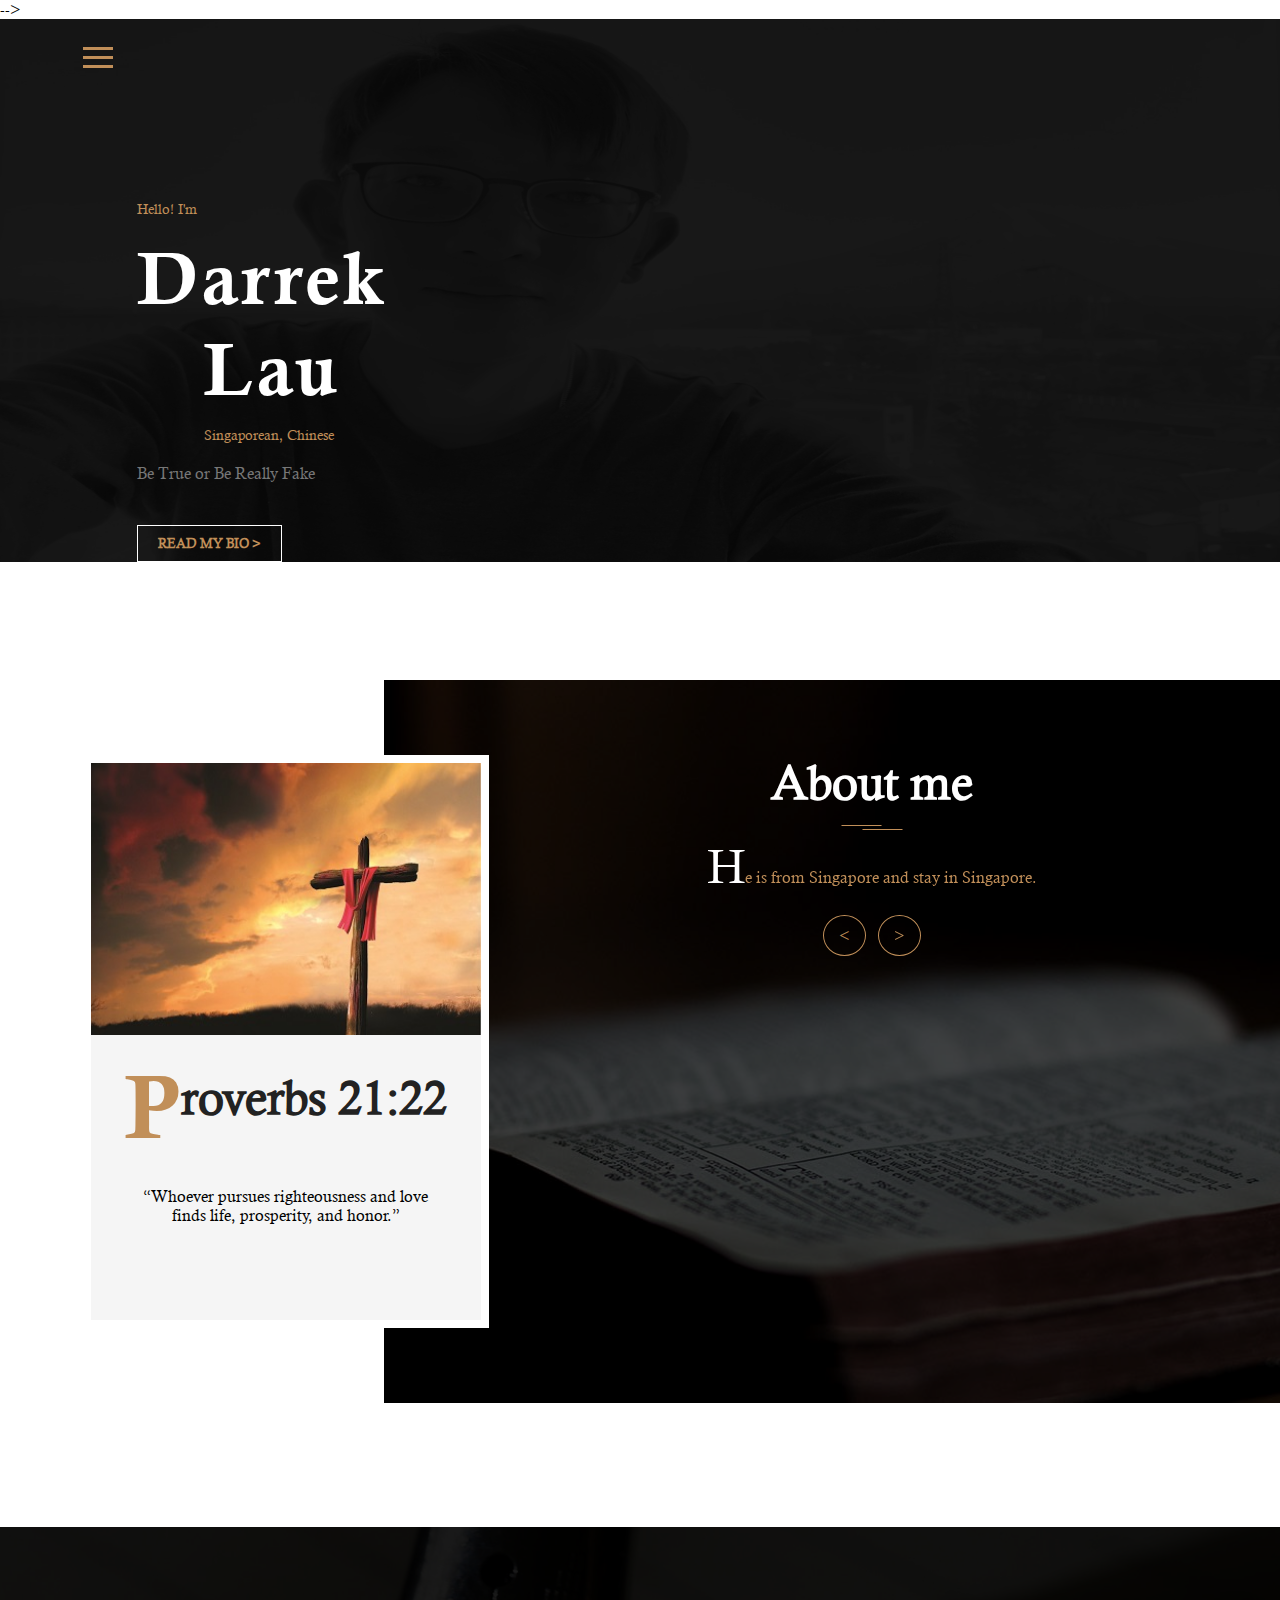
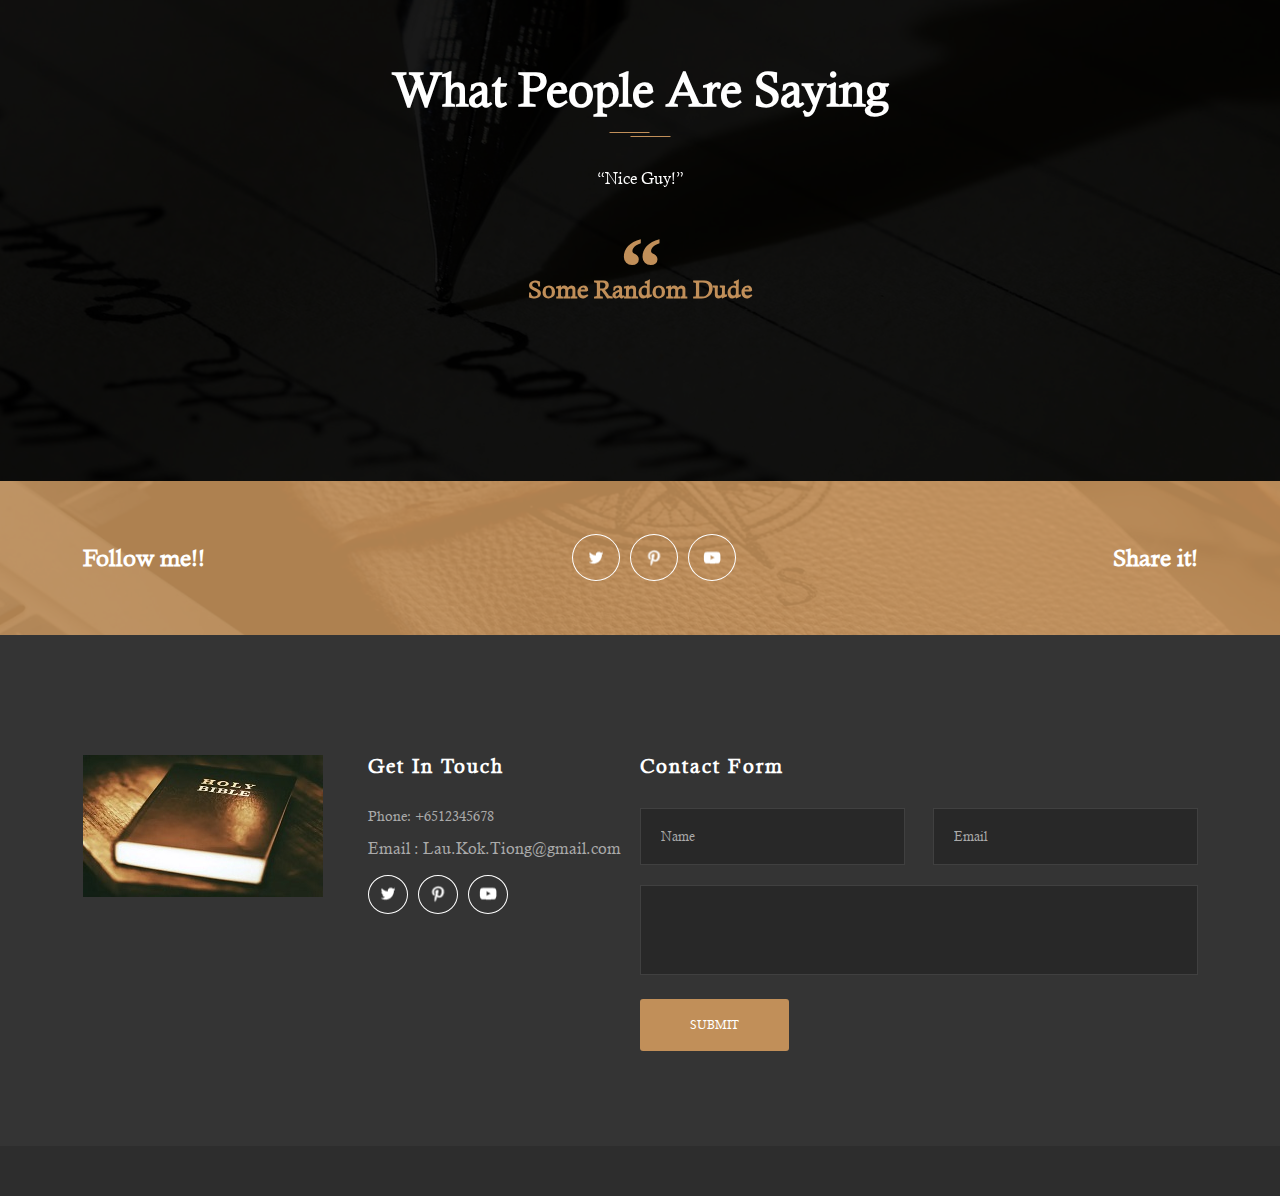
<file: index.html>
<!doctype html>

-->
<html lang="en">
<head>
	<!-- Required meta tags -->
	<meta charset="utf-8">
	<meta name="viewport" content="width=device-width, width=device-width, initial-scale=1, shrink-to-fit=no">
	<meta name="apple-mobile-web-app-capable" content="yes">
	<meta name="mobile-web-app-capable" content="yes">
	<link rel="stylesheet" href="css/style.css">
	<link rel="stylesheet" href="css/slick.css">
	<title>Darrek</title>
</head>
	
<body>

	<!-- Navigation -->
	<nav class="site-navigation">
		<div class="site-navigation-inner site-container">
			
			<div class="main-navigation">
				<ul class="main-navigation__ul">
					<li><a href="#">Homepage</a></li>
					<li><a href="https://www.facebook.com/">Facebook</a></li>
					<li><a href="#">Dun click </a></li>
					<li><a href="#">Dun click</a></li>
					<li><a href="#">Dun click</a></li>
				</ul>
			</div>
			<div id="myBtn" class="burger-container" onclick="myFunction(this)">
				<div class="bar1"></div>
				<div class="bar2"></div>
				<div class="bar3"></div>
			</div>
			<script>
				function myFunction(x) {
					x.classList.toggle("change");
				}
			</script>

		</div>
	</nav>
	<!-- Navigation end -->

	<!-- Top banner -->
	<section class="fh5co-top-banner">
		<div class="top-banner__inner site-container">
			<div class="top-banner__image">
					</div>
			<div class="top-banner__text">
				<div class="top-banner__text-up">
					<span class="brand-span">Hello! I'm</span>
					<h2 class="top-banner__h2">Darrek</h2>
				</div>
				<div class="top-banner__text-down">
					<h2 class="top-banner__h2">Lau</h2>
					<span class="brand-span">Singaporean, Chinese</span>
				</div>
				<p>Be True or Be Really Fake </p>
				<a href="#myself" class="brand-button"><h3>Read my Bio > </h3> </a>
			</div>
		</div>
	</section>
	<!-- Top banner end -->

	<!-- About me -->
	<section class="fh5co-about-me">
		<div class="about-me-inner site-container">
			<article class="portfolio-wrapper">
				<div class="portfolio__img">
					<img src="./images/about-me.jpg" class="about-me__profile" alt="about me profile picture">
				</div>
				<div class="portfolio__bottom">
					<div class="portfolio__name">
						<span>P</span>
						<h2 class="universal-h2">roverbs 21:22</h2>
					</div>
					<!--<p>Darrek Lau is a local Singaporean currently in Singapore.</p>-->
					<br>
					“Whoever pursues righteousness and love <br>
					finds life, prosperity, and honor.”<br>
					
			</article>
			<div id="myself" class="about-me__text">
				<div class="about-me-slider">
					<div class="about-me-single-slide">
						<h2 class="universal-h2 universal-h2-bckg">About me</h2>
						<p><span>H</span>e is from Singapore and stay in Singapore.</p>
										</div>
					<div class="about-me-single-slide">
						<h2 class="universal-h2 universal-h2-bckg">The Other Me</h2>
						<p><span>H</span>is other work is also in progress.</p>
					</div>
					</div>
				</div>
			</div>
		</div>
		<div class="about-me-bckg"></div>
	</section>
	<!-- About me end -->


	<!-- Quotes -->
	<section class="fh5co-quotes">
		<div class="site-container">
			<div class="about-me-slider">
				<div>
					<h2 class="universal-h2 universal-h2-bckg">What People Are Saying</h2>
					<p>“Nice Guy!”</p>
					<img src="./images/quotes.svg" alt="quotes svg">
					<h4>Some Random Dude</h4>
									</div>
				
			</div>
		</div>
	</section>
	<!-- Quotes end -->

	<!-- Social -->
	<section class="fh5co-social">
		<div class="site-container">
			<div class="social">
				<h5>Follow me!!</h5>
				<div class="social-icons">
					<a href="#" target="_blank"><img src="./images/social-twitter.png" alt="social icon"></a>
					<a href="#" target="_blank"><img src="./images/social-pinterest.png" alt="social icon"></a>
					<a href="#" target="_blank"><img src="./images/social-youtube.png" alt="social icon"></a>
					<!--<a href="#" target="_blank"><img src="./images/social-facebook.jpg" alt="social icon"></a><-->
							<!-- to change facebook icon -->
						</div>
				<h5>Share it!</h5>
			</div>
		</div>
	</section>
	<!-- Social -->

	<!-- Footer -->
	<footer class="site-footer">
		<div class="site-container">
			<div class="footer-inner">
				<div class="footer-info">
					<div class="footer-info__left">
						<img src="./images/footer-img.jpg" alt="about me image">
											</div>
					<div class="footer-info__right">
						<h5>Get In Touch</h5>
						<p class="footer-phone">Phone: +6512345678</p>
						<p>Email : Lau.Kok.Tiong@gmail.com</p>
						<div class="social-icons">
							<a href="#" target="_blank"><img src="./images/social-twitter.png" alt="social icon"></a>
							<a href="#" target="_blank"><img src="./images/social-pinterest.png" alt="social icon"></a>
							<a href="#" target="_blank"><img src="./images/social-youtube.png" alt="social icon"></a>
							<!--<a href="#" target="_blank"><img src="./images/social-facebook.jpg" alt="social icon"></a><-->
							<!-- to change facebook icon -->
						</div>
					</div>
				</div>
				<div class="footer-contact-form">
					<h5>Contact Form</h5>
					<form action="mailto:lau.kok.tiong@gmail.com" method="post" enctype="text/plain" class="contact-form">
						<div class="contact-form__input">
							<input type="text" name="name" placeholder="Name">
							<input type="email" name="email" placeholder="Email">
						</div>
						<textarea></textarea>
						<input type="submit" name="submit" value="Submit" class="submit-button">
					</form>
				</div>
			</div>
		</div>
		<div class="footer-bottom">
			<div class="site-container footer-bottom-inner">
								<div class="footer-bottom__img">
					
				</div>
			</div>
		</div>
	</footer>
	<!-- Footer end -->

	<!-- Scripts -->
	<script src="js/jquery.min.js"></script>
	<script src="js/slick.min.js"></script>
	<script src="js/main.js"></script>

</body>
</html>
</file>
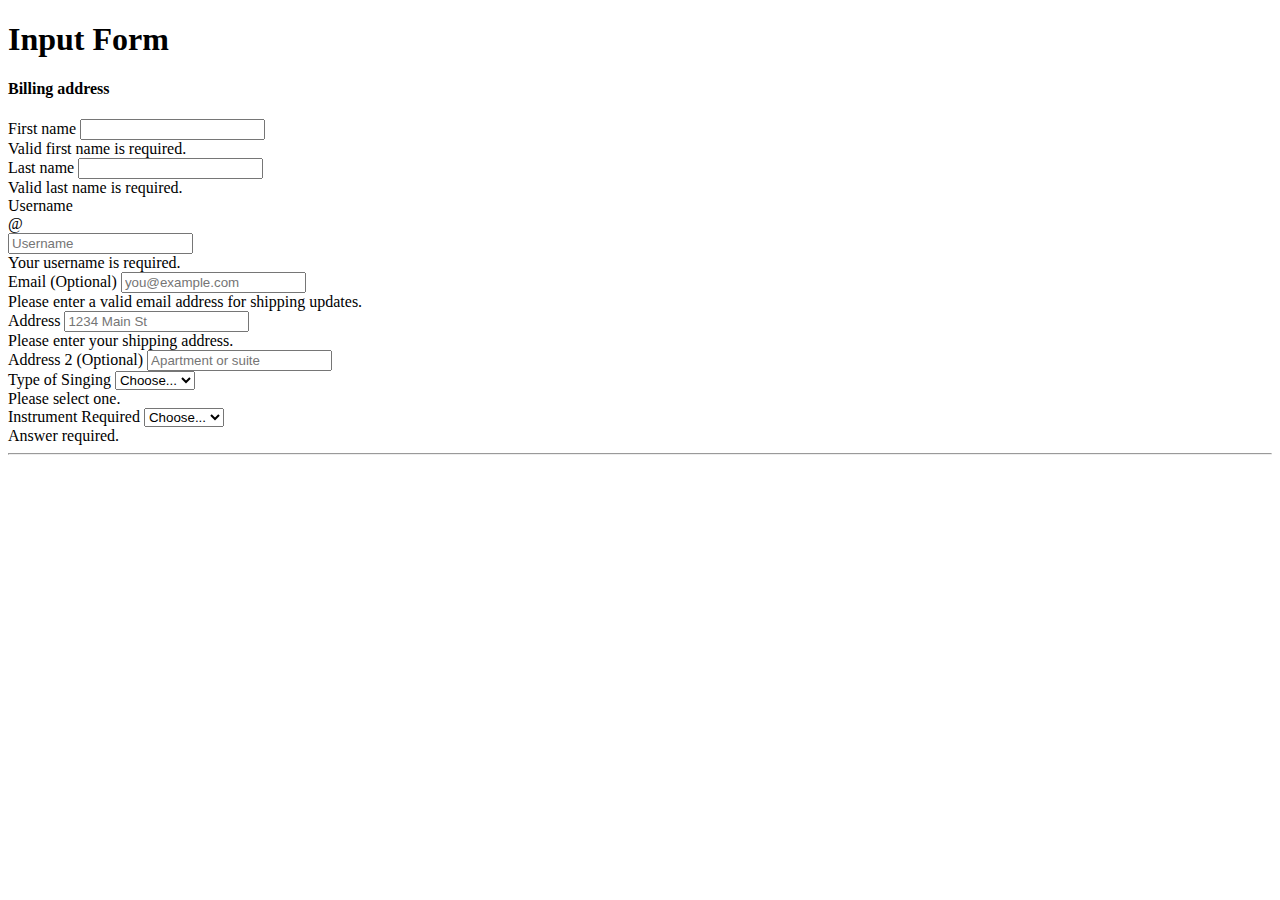
<file: Input form ex.html>
<!doctype html>
<html lang="en">
  <head>
    <!-- Required meta tags -->
    <meta charset="utf-8">
    <meta name="viewport" content="width=device-width, initial-scale=1, shrink-to-fit=no">

    <!-- Bootstrap CSS -->
    <link rel="stylesheet" href="https://cdn.jsdelivr.net/npm/bootstrap@4.5.3/dist/css/bootstrap.min.css" integrity="sha384-TX8t27EcRE3e/ihU7zmQxVncDAy5uIKz4rEkgIXeMed4M0jlfIDPvg6uqKI2xXr2" crossorigin="anonymous">

    <title>Input Form</title>
  </head>
  <body>
    <h1>Input Form</h1>
    <div class="col-md-8 order-md-1">
          <h4 class="mb-3">Billing address</h4>
          <form class="needs-validation" novalidate="">
            <div class="row">
              <div class="col-md-6 mb-3">
                <label for="firstName">First name</label>
                <input type="text" class="form-control" id="firstName" placeholder="" value="" required="">
                <div class="invalid-feedback">
                  Valid first name is required.
                </div>
              </div>
              <div class="col-md-6 mb-3">
                <label for="lastName">Last name</label>
                <input type="text" class="form-control" id="lastName" placeholder="" value="" required="">
                <div class="invalid-feedback">
                  Valid last name is required.
                </div>
              </div>
            </div>

            <div class="mb-3">
              <label for="username">Username</label>
              <div class="input-group">
                <div class="input-group-prepend">
                  <span class="input-group-text">@</span>
                </div>
                <input type="text" class="form-control" id="username" placeholder="Username" required="">
                <div class="invalid-feedback" style="width: 100%;">
                  Your username is required.
                </div>
              </div>
            </div>

            <div class="mb-3">
              <label for="email">Email <span class="text-muted">(Optional)</span></label>
              <input type="email" class="form-control" id="email" placeholder="you@example.com">
              <div class="invalid-feedback">
                Please enter a valid email address for shipping updates.
              </div>
            </div>

            <div class="mb-3">
              <label for="address">Address</label>
              <input type="text" class="form-control" id="address" placeholder="1234 Main St" required="">
              <div class="invalid-feedback">
                Please enter your shipping address.
              </div>
            </div>

            <div class="mb-3">
              <label for="address2">Address 2 <span class="text-muted">(Optional)</span></label>
              <input type="text" class="form-control" id="address2" placeholder="Apartment or suite">
            </div>

            <div class="row">
              <div class="col-md-5 mb-3">
                <label for="country">Type of Singing</label>
                <select class="custom-select d-block w-100" id="country" required="">
                  <option value="">Choose...</option>
                  <option>Singing</option>
                  <option>Dancing</option>
                </select>
                <div class="invalid-feedback">
                  Please select one.
                </div>
              </div>
                <div class="col-md-4 mb-3">
                <label for="state">Instrument Required</label>
                <select class="custom-select d-block w-100" id="state" required="">
                  <option value="">Choose...</option>
                  <option>Yes</option>
                  <option>No</option>
                </select>
                <div class="invalid-feedback">
                 Answer required.
                </div>
              </div>
              </div>
            </div>
            <hr class="mb-4">
          
          </form>
        </div>

    <!-- Optional JavaScript; choose one of the two! -->

    <!-- Option 1: jQuery and Bootstrap Bundle (includes Popper) -->
    <script src="https://code.jquery.com/jquery-3.5.1.slim.min.js" integrity="sha384-DfXdz2htPH0lsSSs5nCTpuj/zy4C+OGpamoFVy38MVBnE+IbbVYUew+OrCXaRkfj" crossorigin="anonymous"></script>
    <script src="https://cdn.jsdelivr.net/npm/bootstrap@4.5.3/dist/js/bootstrap.bundle.min.js" integrity="sha384-ho+j7jyWK8fNQe+A12Hb8AhRq26LrZ/JpcUGGOn+Y7RsweNrtN/tE3MoK7ZeZDyx" crossorigin="anonymous"></script>

    <!-- Option 2: jQuery, Popper.js, and Bootstrap JS
    <script src="https://code.jquery.com/jquery-3.5.1.slim.min.js" integrity="sha384-DfXdz2htPH0lsSSs5nCTpuj/zy4C+OGpamoFVy38MVBnE+IbbVYUew+OrCXaRkfj" crossorigin="anonymous"></script>
    <script src="https://cdn.jsdelivr.net/npm/popper.js@1.16.1/dist/umd/popper.min.js" integrity="sha384-9/reFTGAW83EW2RDu2S0VKaIzap3H66lZH81PoYlFhbGU+6BZp6G7niu735Sk7lN" crossorigin="anonymous"></script>
    <script src="https://cdn.jsdelivr.net/npm/bootstrap@4.5.3/dist/js/bootstrap.min.js" integrity="sha384-w1Q4orYjBQndcko6MimVbzY0tgp4pWB4lZ7lr30WKz0vr/aWKhXdBNmNb5D92v7s" crossorigin="anonymous"></script>
    -->
  </body>
</html>
</file>
<file: css/style.css>
/* Fonts */
@font-face {
  font-family: 'Calisto-MT';
  src: url(../fonts/Calisto-MT.ttf); }

@font-face {
  font-family: 'Calisto-MT-Italic';
  src: url(../fonts/Calisto-MT-Italic.ttf); }

@font-face {
  font-family: 'Calisto-MT-Bold';
  src: url(../fonts/Calisto-MT-Bold.ttf); }

/* Colors */
/* Universal style */
* {
  margin: 0;
  padding: 0;
  font-family: "Calisto-MT"; }

.site-container {
  width: 1115px;
  margin: 0 auto; }
  @media (max-width: 1250px) {
    .site-container {
      width: 90%; } }

.universal-h2 {
  font-size: 48px;
  text-align: center;
  color: #222; }
  @media (max-width: 1250px) {
    .universal-h2 {
      font-size: 38px; } }
  @media (max-width: 668px) {
    .universal-h2 {
      font-size: 30px; } }

.universal-h2-bckg {
  background-image: url("../images/double-line.svg");
  background-repeat: no-repeat;
  background-position: center bottom; }

/* Universal style end */
/* Includes */
.site-navigation {
  position: absolute;
  top: 4.6%;
  width: 100%;
  z-index: 2; }

.site-navigation-inner {
  display: flex;
  align-items: center;
  justify-content: space-between; }

.main-navigation {
  color: #fff;
  display: none;
  position: fixed;
  height: 100%;
  width: 100%;
  top: 0px;
  left: 0px;
  background: #000;
  opacity: 0.9; }
  .main-navigation .main-navigation__ul {
    position: absolute;
    top: 50%;
    left: 50%;
    transform: translate(-50%, -50%);
    padding: 3%;
    border: 2px solid #fff;
    border-radius: 7px;
    background-color: #c18f59; }
    .main-navigation .main-navigation__ul li {
      margin-bottom: 20px;
      list-style: none; }
    .main-navigation .main-navigation__ul a {
      color: #fff;
      font-size: 20px;
      font-weight: 600;
      text-decoration: none;
      text-transform: uppercase;
      transition: 0.3s ease; }
      .main-navigation .main-navigation__ul a:hover {
        color: #777; }
  @media (max-width: 1150px) {
    .main-navigation {
      opacity: 0.94; } }

/* Navigation burger */
.burger-container {
  cursor: pointer;
  z-index: 3; }

.bar1, .bar2, .bar3 {
  width: 30px;
  height: 3px;
  background-color: #c18f59;
  margin: 6px 0;
  transition: 0.4s; }

.change .bar1 {
  transform: rotate(-45deg) translate(-6px, 6px);
  background-color: #c18f59; }

.change .bar2 {
  opacity: 0;
  background-color: #c18f59; }

.change .bar3 {
  transform: rotate(45deg) translate(-6px, -7px);
  background-color: #c18f59; }

.stop-scroll {
  overflow: hidden; }

/* Navigation burger end */
.fh5co-top-banner {
  position: relative;
  display: flex;
  align-items: flex-end;
  background-image: url("../images/top-banner-bckg.jpg");
  background-position: center;
  background-size: cover; }
  .fh5co-top-banner::after {
    content: '';
    position: absolute;
    top: 0;
    left: 0;
    width: 100%;
    height: 100%;
    background-color: #000;
    opacity: 0.9; }
  .fh5co-top-banner .site-container {
    position: relative;
    z-index: 1; }
  @media (max-width: 1600px) {
    .fh5co-top-banner {
      padding-top: 180px; } }
  @media (max-width: 1250px) {
    .fh5co-top-banner {
      padding-top: 130px; } }
  @media (max-width: 520px) {
    .fh5co-top-banner {
      padding-top: 105px; } }
  @media (min-width: 1600px) {
    .fh5co-top-banner {
      min-height: 100vh; } }

.top-banner__inner {
  display: flex;
  align-items: center; }
  .top-banner__inner .top-banner__text {
    margin-left: 54px; }
    @media (max-width: 1250px) {
      .top-banner__inner .top-banner__text {
        width: 35%; } }
    @media (max-width: 768px) {
      .top-banner__inner .top-banner__text {
        width: 50%;
        margin-left: 20px; } }
    @media (max-width: 520px) {
      .top-banner__inner .top-banner__text {
        width: 65%;
        margin-bottom: 20px;
        margin-left: 0; } }
    .top-banner__inner .top-banner__text p {
      margin-bottom: 42px;
      color: #777; }
      @media (max-width: 768px) {
        .top-banner__inner .top-banner__text p {
          margin-bottom: 25px;
          font-size: 14px; } }
  .top-banner__inner .top-banner__h2 {
    font-size: 74px;
    letter-spacing: 3px;
    color: #fff;
    font-family: "Calisto-MT-Bold"; }
    @media (max-width: 1250px) {
      .top-banner__inner .top-banner__h2 {
        font-size: 50px; } }
    @media (max-width: 768px) {
      .top-banner__inner .top-banner__h2 {
        font-size: 35px; } }
  .top-banner__inner .top-banner__text-up .top-banner__h2 {
    margin-top: 15px; }
    @media (max-width: 768px) {
      .top-banner__inner .top-banner__text-up .top-banner__h2 {
        margin-top: 0; } }
  .top-banner__inner .top-banner__text-down {
    margin-bottom: 20px;
    padding-left: 27%; }
    .top-banner__inner .top-banner__text-down .top-banner__h2 {
      margin-bottom: 10px; }
      @media (max-width: 768px) {
        .top-banner__inner .top-banner__text-down .top-banner__h2 {
          margin-bottom: 0; } }
  .top-banner__inner .top-banner__image {
    font-size: 0; }
    @media (max-width: 1250px) {
      .top-banner__inner .top-banner__image {
        width: 50%; }
        .top-banner__inner .top-banner__image img {
          width: 100%; } }
    @media (max-width: 520px) {
      .top-banner__inner .top-banner__image {
        width: 65%;
        margin-bottom: 20px; } }
  @media (max-width: 520px) {
    .top-banner__inner {
      flex-direction: column; } }

.brand-span {
  font-size: 14px;
  color: #c18f59; }

.brand-button {
  display: inline-block;
  padding: 10px 20px;
  font-size: 11px;
  text-transform: uppercase;
  text-decoration: none;
  color: #c18f59;
  border: 1px solid #fff;
  transition: 0.3s ease; }
  .brand-button:hover, .brand-button:focus {
    color: #777; }

.fh5co-about-me {
  position: relative;
  margin: 193px 0 199px; }
  @media (max-width: 1250px) {
    .fh5co-about-me {
      margin: 150px 0; } }
  @media (max-width: 992px) {
    .fh5co-about-me {
      margin: 125px 0; } }

.about-me-bckg {
  position: absolute;
  background-image: url("../images/about-me-bckg.jpg");
  background-position: center;
  background-size: cover;
  height: 500px;
  top: -75px;
  right: 0;
  height: calc(100% + 150px);
  width: 70%;
  z-index: -1; }
  .about-me-bckg:after {
    content: '';
    position: absolute;
    top: 0;
    left: 0;
    width: 100%;
    height: 100%;
    background-color: #000;
    opacity: 0.7; }
  @media (max-width: 992px) {
    .about-me-bckg {
      width: 100%;
      padding-bottom: 15px; } }

.about-me-inner {
  display: flex;
  justify-content: space-between; }
  @media (max-width: 992px) {
    .about-me-inner {
      flex-direction: column;
      align-items: center; } }

.about-me-slider {
  position: relative; }
  .about-me-slider .slick-arrow {
    position: absolute;
    bottom: -18%; }
  .about-me-slider .slick-prev {
    left: 40%; }
    @media (max-width: 520px) {
      .about-me-slider .slick-prev {
        left: 34%; } }
  .about-me-slider .slick-next {
    right: 40%; }
    @media (max-width: 520px) {
      .about-me-slider .slick-next {
        right: 34%; } }

.span-arrow {
  padding: 10px 15px;
  cursor: pointer;
  color: #c18f59;
  border: 1px solid #c18f59;
  border-radius: 50%;
  transition: 0.3s ease; }
  .span-arrow:hover {
    color: #fff;
    border-color: #fff; }

.portfolio-wrapper {
  width: 390px;
  padding: 8px;
  text-align: center;
  background-color: #fff; }
  .portfolio-wrapper .portfolio__img {
    font-size: 0; }
    .portfolio-wrapper .portfolio__img img {
      width: 100%; }
  .portfolio-wrapper .portfolio__bottom {
    padding: 35px 0 95px;
    background-color: #f5f5f5; }
    @media (max-width: 992px) {
      .portfolio-wrapper .portfolio__bottom {
        padding: 25px 0; } }
  .portfolio-wrapper .portfolio__name {
    display: flex;
    justify-content: center;
    align-items: flex-start;
    margin-bottom: 23px; }
    @media (max-width: 992px) {
      .portfolio-wrapper .portfolio__name {
        margin-bottom: 10px; } }
    .portfolio-wrapper .portfolio__name span {
      font-size: 90px;
      line-height: 75px;
      color: #c18f59;
      font-family: "Calisto-MT-Bold"; }
      @media (max-width: 992px) {
        .portfolio-wrapper .portfolio__name span {
          font-size: 65px;
          line-height: 62px; } }
  .portfolio-wrapper p {
    padding: 0 10%;
    line-height: 25px;
    font-style: italic;
    color: #777; }
    @media (max-width: 620px) {
      .portfolio-wrapper p {
        font-size: 15px;
        line-height: 20px; } }
  @media (max-width: 992px) {
    .portfolio-wrapper {
      margin-bottom: 20px; } }
  @media (max-width: 620px) {
    .portfolio-wrapper {
      width: 250px; } }

.about-me__text {
  width: 44%;
  margin-right: 80px;
  text-align: center; }
  .about-me__text .universal-h2 {
    color: #fff;
    padding-bottom: 20px;
    margin-bottom: 25px; }
  .about-me__text p {
    margin-bottom: 35px;
    line-height: 24px;
    color: #c18f59; }
    .about-me__text p span {
      font-size: 48px;
      color: #fff; }
    @media (max-width: 620px) {
      .about-me__text p {
        margin-bottom: 20px;
        font-size: 14px;
        line-height: 19px; } }
  .about-me__text h4 {
    margin-bottom: 7px;
    font-size: 25px;
    color: #c18f59; }
  .about-me__text .p-white {
    margin-bottom: 0;
    color: #fff; }
  @media (max-width: 1250px) {
    .about-me__text {
      width: 48%;
      margin-right: 40px; } }
  @media (max-width: 992px) {
    .about-me__text {
      width: 100%;
      margin-right: 0; } }

.slick-slide:focus {
  outline: none; }

.fh5co-books {
  margin-bottom: 122px; }
  .fh5co-books .universal-h2 {
    margin-bottom: 50px;
    padding-bottom: 20px; }
  .fh5co-books .books-brand-button {
    text-align: center; }
    .fh5co-books .books-brand-button .brand-button {
      font-size: 16px;
      text-transform: none;
      border-color: #c18f59; }
      .fh5co-books .books-brand-button .brand-button:hover {
        border-color: #777; }
  @media (max-width: 1250px) {
    .fh5co-books {
      margin-bottom: 60px; } }

.books {
  display: flex;
  justify-content: space-between;
  flex-wrap: wrap;
  margin-bottom: 70px; }
  @media (max-width: 559px) {
    .books {
      justify-content: space-around; } }

.single-book {
  margin-bottom: 20px;
  text-align: center; }
  .single-book .single-book__img {
    position: relative;
    display: block;
    font-size: 0; }
    .single-book .single-book__img .single-book_download {
      opacity: 0;
      visibility: hidden;
      position: absolute;
      top: 0;
      left: 0;
      width: 100%;
      height: 100%;
      background-color: #000;
      transition: 0.3s ease; }
      .single-book .single-book__img .single-book_download img {
        position: absolute;
        left: 50%;
        top: 50%;
        transform: translate(-50%, -50%);
        z-index: 1; }
    .single-book .single-book__img:hover .single-book_download {
      visibility: visible;
      opacity: 0.7; }
  .single-book .single-book__title {
    margin: 19px 0 18px;
    font-size: 18px; }
  .single-book .single-book__price {
    font-size: 18px;
    font-weight: 600;
    font-style: italic;
    color: #c18f59; }
  @media (max-width: 1250px) {
    .single-book {
      margin-right: 10px; }
      .single-book:last-child {
        margin-right: 0; } }

.rating {
  margin-top: 8px;
  unicode-bidi: bidi-override;
  direction: rtl; }
  .rating span {
    font-size: 23px;
    color: #ffd200;
    cursor: pointer; }
  .rating > span:hover:before, .rating > span:hover ~ span:before {
    content: "\2605";
    position: absolute; }

.fh5co-counter {
  position: relative;
  margin-bottom: 122px;
  padding: 100px 0;
  background-image: url("../images/book-bckg.jpg");
  background-size: cover;
  background-position: center; }
  .fh5co-counter::after {
    content: '';
    position: absolute;
    top: 0;
    left: 0;
    width: 100%;
    height: 100%;
    background-color: #c18f59;
    opacity: 0.9; }
  .fh5co-counter .site-container {
    position: relative;
    z-index: 1; }
  @media (max-width: 850px) {
    .fh5co-counter {
      padding: 50px 0 20px;
      margin-bottom: 50px; } }

.counter-inner {
  display: flex;
  justify-content: space-between;
  flex-wrap: wrap; }

.single-count {
  width: 23%;
  text-align: center;
  color: #fff; }
  .single-count span {
    display: block;
    margin-bottom: 25px;
    font-size: 40px;
    font-weight: 900; }
  .single-count p {
    font-size: 20px;
    text-transform: uppercase; }
  @media (max-width: 850px) {
    .single-count {
      width: 48%;
      margin-bottom: 30px; }
      .single-count .count {
        font-size: 35px;
        margin-bottom: 15px; } }
  @media (max-width: 500px) {
    .single-count {
      width: 100%;
      padding-bottom: 10px;
      border-bottom: 1px solid #fff; } }

.single-count__text {
  display: flex;
  justify-content: center; }
  .single-count__text img {
    margin-right: 20px; }

.fh5co-blog {
  margin-bottom: 175px; }
  .fh5co-blog .universal-h2 {
    margin-bottom: 55px;
    padding-bottom: 20px; }
  @media (max-width: 620px) {
    .fh5co-blog {
      margin-bottom: 105px; } }

.blog-inner {
  display: flex;
  justify-content: space-between; }

.blog-slider .slick-slide {
  margin: 0 15px; }

.blog-slider .slick-list {
  margin: 0 -15px; }

.single-blog {
  display: flex !important; }
  .single-blog .single-blog__img {
    width: 50%;
    font-size: 0; }
  .single-blog .single-blog__text {
    width: 50%;
    padding: 7%;
    border: 3px solid #f5f5f5;
    border-left: 0; }
    .single-blog .single-blog__text h4 {
      margin-bottom: 5px;
      font-size: 24px;
      line-height: 33px; }
    .single-blog .single-blog__text span {
      display: block;
      margin-bottom: 15px;
      font-size: 14px;
      color: #c18f59;
      font-family: "Calisto-MT-Bold"; }
    .single-blog .single-blog__text p {
      color: #777;
      line-height: 21px; }
    @media (max-width: 992px) {
      .single-blog .single-blog__text {
        padding: 5%; }
        .single-blog .single-blog__text h4 {
          margin-bottom: 3px;
          font-size: 20px;
          line-height: 24px; }
        .single-blog .single-blog__text p {
          font-size: 14px;
          line-height: 19px; } }
    @media (max-width: 420px) {
      .single-blog .single-blog__text {
        padding: 3%; }
        .single-blog .single-blog__text h4 {
          font-size: 16px; }
        .single-blog .single-blog__text span {
          margin-bottom: 7px;
          font-size: 12px; }
        .single-blog .single-blog__text p {
          font-size: 13px;
          line-height: 16px; } }
  .single-blog:nth-child(even) h4 {
    color: #c18f59; }
  @media (max-width: 1250px) {
    .single-blog .single-blog__img img {
      width: 100%;
      height: 100%; } }

.blog-slider {
  position: relative; }
  .blog-slider .slick-arrow {
    position: absolute;
    bottom: -22%; }
  .blog-slider .slick-prev {
    left: 45.5%; }
    @media (max-width: 1250px) {
      .blog-slider .slick-prev {
        left: 40%; } }
    @media (max-width: 520px) {
      .blog-slider .slick-prev {
        left: 35%; } }
  .blog-slider .slick-next {
    right: 45.5%; }
    @media (max-width: 1250px) {
      .blog-slider .slick-next {
        right: 40%; } }
    @media (max-width: 520px) {
      .blog-slider .slick-next {
        right: 35%; } }
  .blog-slider .span-arrow:hover {
    color: #777;
    border-color: #777; }

.fh5co-quotes {
  position: relative;
  padding: 135px 0 172px;
  text-align: center;
  background-image: url("../images/quotes-bckg.jpg");
  background-position: center;
  background-size: cover; }
  .fh5co-quotes::after {
    content: '';
    position: absolute;
    top: 0;
    left: 0;
    width: 100%;
    height: 100%;
    background-color: #000;
    opacity: 0.9; }
  .fh5co-quotes .site-container {
    position: relative;
    z-index: 1; }
  .fh5co-quotes .universal-h2 {
    padding-bottom: 20px;
    margin-bottom: 30px;
    color: #fff !important; }
  .fh5co-quotes p {
    width: 43%;
    margin: 0 auto 45px;
    color: #fff;
    line-height: 24px; }
    @media (max-width: 620px) {
      .fh5co-quotes p {
        font-size: 14px;
        line-height: 19px; } }
  .fh5co-quotes img {
    margin: 0 auto 5px; }
  .fh5co-quotes h4 {
    margin-bottom: 5px;
    font-size: 25px;
    color: #c18f59; }
  .fh5co-quotes .slick-arrow {
    bottom: -8%; }
  .fh5co-quotes .slick-prev {
    left: 45.5%; }
    @media (max-width: 1150px) {
      .fh5co-quotes .slick-prev {
        left: 34%; } }
  .fh5co-quotes .slick-next {
    right: 45.5%; }
    @media (max-width: 1150px) {
      .fh5co-quotes .slick-next {
        right: 34%; } }
  @media (max-width: 1150px) {
    .fh5co-quotes {
      padding: 75px 0 95px; }
      .fh5co-quotes p {
        width: 90%; } }

.fh5co-social {
  position: relative;
  padding: 63px 0;
  background-image: url("../images/social-bckg.jpg");
  background-size: cover;
  background-position: center; }
  .fh5co-social::after {
    content: '';
    position: absolute;
    top: 0;
    left: 0;
    width: 100%;
    height: 100%;
    background-color: #c18f59;
    opacity: 0.9; }
  .fh5co-social .site-container {
    position: relative;
    z-index: 1; }
  @media (max-width: 620px) {
    .fh5co-social {
      padding: 40px 0; } }

.social {
  display: flex;
  justify-content: space-between;
  align-items: center; }
  .social h5 {
    font-size: 24px;
    color: #fff; }
  @media (max-width: 620px) {
    .social {
      flex-direction: column; } }

.social-icons a {
  position: relative;
  border: 1px solid white;
  border-radius: 50%;
  padding: 13px 23px;
  margin-right: 10px;
  transition: 0.3s ease; }
  .social-icons a:hover {
    background-color: #777;
    border-color: transparent; }

.social-icons img {
  position: absolute;
  left: 50%;
  top: 50%;
  transform: translate(-50%, -50%); }

@media (max-width: 620px) {
  .social-icons {
    margin: 35px 0; } }

.site-footer {
  padding-top: 120px;
  background-color: #343434; }
  @media (max-width: 1250px) {
    .site-footer {
      padding-top: 60px; } }

.footer-inner {
  display: flex;
  justify-content: space-between;
  padding-bottom: 95px; }
  .footer-inner h5 {
    margin-bottom: 30px;
    font-size: 20px;
    letter-spacing: 2px;
    color: #fff; }
  @media (max-width: 1250px) {
    .footer-inner {
      padding-bottom: 50px;
      flex-direction: column;
      align-items: center; } }

.footer-info {
  width: 50%;
  display: flex; }
  .footer-info .footer-info__left {
    margin-right: 45px; }
    .footer-info .footer-info__left img {
      margin-bottom: 10px; }
    .footer-info .footer-info__left p {
      color: #c18f59; }
    @media (max-width: 620px) {
      .footer-info .footer-info__left {
        margin-right: 0;
        margin-bottom: 20px; } }
  .footer-info .footer-info__right p {
    margin-bottom: 15px;
    color: #aaa; }
  .footer-info .footer-info__right .footer-phone {
    font-size: 14px; }
  .footer-info .footer-info__right .social-icons {
    margin-top: 27px; }
    .footer-info .footer-info__right .social-icons a {
      padding: 9px 19px; }
  @media (max-width: 1250px) {
    .footer-info {
      width: 100%;
      margin-bottom: 20px; } }
  @media (max-width: 620px) {
    .footer-info {
      flex-direction: column;
      align-items: center; } }

.footer-contact-form {
  width: 50%; }
  .footer-contact-form .contact-form__input {
    display: flex;
    justify-content: space-between;
    margin-bottom: 20px; }
    .footer-contact-form .contact-form__input input {
      width: 40%;
      padding: 20px;
      border: 1px solid #404040;
      background-color: #282828;
      color: #c18f59; }
      .footer-contact-form .contact-form__input input::placeholder {
        color: #aaa; }
      @media (max-width: 1250px) {
        .footer-contact-form .contact-form__input input {
          width: 45%; } }
      @media (max-width: 520px) {
        .footer-contact-form .contact-form__input input {
          width: 100%; } }
  .footer-contact-form textarea {
    box-sizing: border-box;
    height: 90px;
    width: 100%;
    margin-bottom: 20px;
    padding: 20px;
    border: 1px solid #404040;
    background-color: #282828;
    resize: none;
    color: #c18f59; }
  .footer-contact-form .submit-button {
    padding: 19px 50px;
    text-transform: uppercase;
    font-size: 12px;
    color: #fff;
    background-color: #c18f59;
    border: none;
    border-radius: 3px;
    cursor: pointer;
    transition: 0.3s ease; }
    .footer-contact-form .submit-button:hover {
      background-color: #777; }
  @media (max-width: 1250px) {
    .footer-contact-form {
      width: 100%; } }

.footer-bottom {
  padding: 25px 0;
  background-color: #2d2d2d; }

.footer-bottom-inner {
  display: flex;
  justify-content: space-between; }
  .footer-bottom-inner p {
    color: #777; }
  .footer-bottom-inner a {
    color: #c18f59;
    text-decoration: none;
    transition: 0.3s ease; }
    .footer-bottom-inner a:hover {
      color: #777; }
  .footer-bottom-inner .footer-bottom__img img {
    margin-right: 25px; }
    .footer-bottom-inner .footer-bottom__img img:last-child {
      margin-right: 0; }
  @media (max-width: 992px) {
    .footer-bottom-inner {
      flex-direction: column;
      align-items: center; }
      .footer-bottom-inner p {
        font-size: 14px;
        margin-bottom: 20px; } }
</file>
